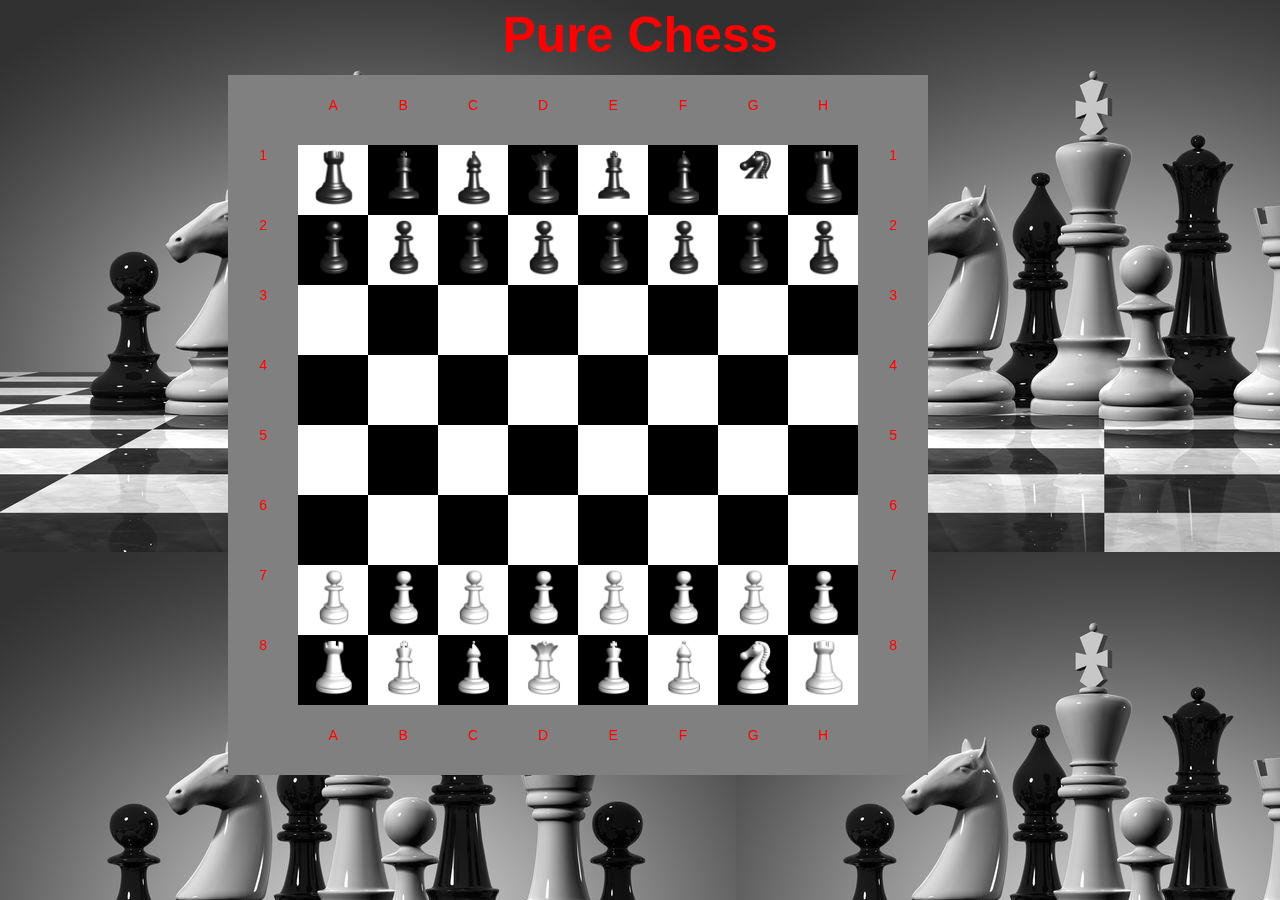
<file: index.html>
<!DOCTYPE html>
<html lang="en">
<head>
    <meta name="viewport" content="width=device-widt,initial-scale=1">
    <title>Title</title>
    <link rel="stylesheet" href="css/bootstrap.min.css" type="text/css">
    <link rel="stylesheet" href="css/bootstrap-theme.min.css" type="text/css">
    <link rel="stylesheet" href="css/Style.css" type="text/css">
</head>
<style>
    body{
        background-image: url("Images/i.jpg");
    }
</style>
<body>

  <div class="title" id="pic">Pure Chess</div>

  <div class="col-xs-2"></div>
  <div class="col-xs-8">
            <div class="col-xs-9" id="main">

                <div class="row">
                    <div class="col-xs-1 "></div>
                    <div class="col-xs-1  tile"><span>A</span></div>
                    <div class="col-xs-1  tile"><span>B</span></div>
                    <div class="col-xs-1  tile" ><span>C</span></div>
                    <div class="col-xs-1  tile "><span>D</span></div>
                    <div class="col-xs-1  tile"><span>E</span></div>
                    <div class="col-xs-1  tile" ><span>F</span></div>
                    <div class="col-xs-1  tile" ><span>G</span></div>
                    <div class="col-xs-1  tile "><span>H</span></div>
                    <div class="col-xs-1  tile"></div>
                </div>

        <div class="row" id="r1">
            <div class="col-xs-1 " style="text-align: center; color: red"><span>1</span></div>
            <div class="col-xs-1 col Div1" id="A1" ><img src="Images/blackRook.png" class="img area" id="black1"></div>
            <div class="col-xs-1 col Div2" id="B1" ><img src="Images/blackKing.png" class="img area" id="black2"></div>
            <div class="col-xs-1 col Div1" id="C1" ><img src="Images/blackBishop.png" class="img area" id="black3"></div>
            <div class="col-xs-1 col Div2" id="D1" ><img src="Images/blackQueen.png" class="img area" id="black4"></div>
            <div class="col-xs-1 col Div1" id="E1" ><img src="Images/blackKing.png" class="img area" id="black5"></div>
            <div class="col-xs-1 col Div2" id="F1" ><img src="Images/blackBishop.png" class="img area" id="black6"></div>
            <div class="col-xs-1 col Div1" id="G1" ><img src="Images/blackKnight.png" class="img area" id="black7"></div>
            <div class="col-xs-1 col Div2" id="H1" ><img src="Images/blackRook.png" class="img area" id="black8"></div>
            <div class="col-xs-1 " style="text-align: center; color: red"><span>1</span></div>

        </div>

                <div class="row" id="r2">
                    <div class="col-xs-1 " style="text-align: center; color: red"><span>2</span></div>
                    <div class="col-xs-1 col Div2" id="A2" ><img src="Images/blackpone.png" class="img area blackpond" id="black9"></div>
                    <div class="col-xs-1 col Div1" id="B2" ><img src="Images/blackpone.png" class="img area blackpond" id="black10"></div>
                    <div class="col-xs-1 col Div2" id="C2" ><img src="Images/blackpone.png" class="img area blackpond" id="black11"></div>
                    <div class="col-xs-1 col Div1" id="D2" ><img src="Images/blackpone.png" class="img area blackpond" id="black12"></div>
                    <div class="col-xs-1 col Div2" id="E2" ><img src="Images/blackpone.png" class="img area blackpond" id="black13"></div>
                    <div class="col-xs-1 col Div1" id="F2" ><img src="Images/blackpone.png" class="img area blackpond" id="black14"></div>
                    <div class="col-xs-1 col Div2" id="G2" ><img src="Images/blackpone.png" class="img area blackpond" id="black15"></div>
                    <div class="col-xs-1 col Div1" id="H2" ><img src="Images/blackpone.png" class="img area blackpond" id="black16"></div>
                    <div class="col-xs-1 " style="text-align: center; color: red"><span>2</span></div>

                </div>



                <div class="row" id="r3">
                    <div class="col-xs-1 " style="text-align: center; color: red"><span>3</span></div>
                    <div class="col-xs-1 col Div1" id="A3" ></div>
                    <div class="col-xs-1 col  Div2" id="B3" ></div>
                    <div class="col-xs-1 col Div1" id="C3" ></div>
                    <div class="col-xs-1 col Div2" id="D3" ></div>
                    <div class="col-xs-1 col Div1" id="E3" ></div>
                    <div class="col-xs-1 col Div2" id="F3" ></div>
                    <div class="col-xs-1 col Div1" id="G3" ></div>
                    <div class="col-xs-1 col Div2" id="H3" ></div>
                    <div class="col-xs-1 " style="text-align: center; color: red"><span>3</span></div>

                </div>

                <div class="row" id="r4">
                    <div class="col-xs-1 " style="text-align: center; color: red"><span>4</span></div>
                    <div class="col-xs-1 col Div2" id="A4" ></div>
                    <div class="col-xs-1 col Div1" id="B4" > </div>
                    <div class="col-xs-1 col Div2" id="C4" ></div>
                    <div class="col-xs-1 col Div1" id="D4" ></div>
                    <div class="col-xs-1 col Div2" id="E4" ></div>
                    <div class="col-xs-1 col Div1" id="F4" ></div>
                    <div class="col-xs-1 col Div2" id="G4" ></div>
                    <div class="col-xs-1 col Div1" id="H4" > </div>
                    <div class="col-xs-1 " style="text-align: center; color: red"><span>4</span></div>

                </div>


                <div class="row" id="r5">
                    <div class="col-xs-1 " style="text-align: center; color: red"><span>5</span></div>
                    <div class="col-xs-1 col Div1" id="A5" ></div>
                    <div class="col-xs-1 col Div2" id="B5" ></div>
                    <div class="col-xs-1 col Div1" id="C5" > </div>
                    <div class="col-xs-1 col Div2" id="D5" ></div>
                    <div class="col-xs-1 col  Div1" id="E5" ></div>
                    <div class="col-xs-1 col Div2" id="F5" ></div>
                    <div class="col-xs-1 col Div1" id="G5" ></div>
                    <div class="col-xs-1 col Div2" id="H5" ></div>
                    <div class="col-xs-1 " style="text-align: center; color: red"><span>5</span></div>

                </div>


                <div class="row" id="r6">
                    <div class="col-xs-1 " style="text-align: center; color: red"><span>6</span></div>
                    <div class="col-xs-1 col Div2" id="A6" > </div>
                    <div class="col-xs-1 col Div1" id="B6" > </div>
                    <div class="col-xs-1 col Div2" id="C6" ></div>
                    <div class="col-xs-1 col  Div1" id="D6"></div>
                    <div class="col-xs-1 col Div2" id="E6" ></div>
                    <div class="col-xs-1 col Div1" id="F6" ></div>
                    <div class="col-xs-1 col Div2" id="G6" ></div>
                    <div class="col-xs-1 col Div1" id="H6" > </div>
                    <div class="col-xs-1 " style="text-align: center; color: red"><span>6</span></div>

                </div>


                <div class="row" id="r7">
                    <div class="col-xs-1 " style="text-align: center; color: red"><span>7</span></div>
                    <div class="col-xs-1 col Div1" id="A7" ><img src="Images/whitepone.png" class="img area whitepond" id="black17"></div>
                    <div class="col-xs-1 col Div2" id="B7" ><img src="Images/whitepone.png" class="img area whitepond" id="black18"></div>
                    <div class="col-xs-1 col Div1" id="C7"><img src="Images/whitepone.png" class="img area whitepond" id="black19"> </div>
                    <div class="col-xs-1 col Div2" id="D7" ><img src="Images/whitepone.png" class="img area whitepond" id="black20"></div>
                    <div class="col-xs-1 col Div1" id="E7" ><img src="Images/whitepone.png" class="img area whitepond" id="black21"></div>
                    <div class="col-xs-1 col Div2" id="F7"><img src="Images/whitepone.png" class="img area whitepond" id="black22"></div>
                    <div class="col-xs-1 col Div1" id="G7" ><img src="Images/whitepone.png" class="img area whitepond" id="black23"></div>
                    <div class="col-xs-1 col Div2" id="H7" ><img src="Images/whitepone.png" class="img area whitepond" id="black24"></div>
                    <div class="col-xs-1 " style="text-align: center; color: red"><span>7</span></div>

                </div>


                <div class="row" id="r8">
                    <div class="col-xs-1 " style="text-align: center; color: red"><span>8</span></div>
                    <div class="col-xs-1 col Div2" id="A8" ><img src="Images/whiteRook.png" class="img area" id="black25"></div>
                    <div class="col-xs-1 col Div1" id="B8" ><img src="Images/whiteKing.ico" class="img area" id="black26"></div>
                    <div class="col-xs-1 col Div2" id="C8" ><img src="Images/whiteBishop.png" class="img area" id="black27"></div>
                    <div class="col-xs-1 col Div1" id="D8" ><img src="Images/whiteQueen.png" class="img area" id="black28"></div>
                    <div class="col-xs-1 col Div2" id="E8" ><img src="Images/whiteKing.ico" class="img area" id="black29"></div>
                    <div class="col-xs-1 col Div1" id="F8" ><img src="Images/whiteBishop.png" class="img area" id="black30"></div>
                    <div class="col-xs-1 col Div2" id="G8" ><img src="Images/whiteKnight.png" class="img area" id="black31"></div>
                    <div class="col-xs-1 col Div1" id="H8" ><img src="Images/whiteRook.png" class="img area" id="black32"></div>
                    <div class="col-xs-1 " style="text-align: center; color: red"><span>8</span></div>

                </div>


                <div class="row">
            <div class="col-xs-1 "></div>
            <div class="col-xs-1  tile" ><span>A</span></div>
            <div class="col-xs-1  tile" ><span>B</span></div>
            <div class="col-xs-1  tile" ><span>C</span></div>
            <div class="col-xs-1  tile" ><span>D</span></div>
            <div class="col-xs-1  tile" ><span>E</span></div>
            <div class="col-xs-1  tile" ><span>F</span></div>
            <div class="col-xs-1  tile" ><span>G</span></div>
            <div class="col-xs-1  tile" ><span>H</span></div>
            <div class="col-xs-1  tile"></div>
            </div>

        </div>
  </div>
  <div class="col-xs-2"></div>

       <script src="js/jquery-3.2.1.min.js"></script>
       <script src="js/jquery-ui.js"></script>
       <script src="js/home-controller.js"></script>

</body>
</html>
</file>
<file: css/Style.css>
#main{
    background-color: gray ;
    height: 700px;
    width: 700px;
}

 .col-xs-1{
     height: 70px;
     width: 70px;
 }

.tile{
    top: 20px ;
    color: red;
    text-align: center;
}
.Div1{
    background-color: white;
}
.Div2{
    background-color: black;
}

.img{
    position: absolute;
    height: 55px;
    width: 60px;
    left: 6px;
    top:5px;
    z-index: 999;

}

#pic{
    height: 75px;
    color: red;
    font-size: 50px;
    text-align: center;
    font-weight: bold;

    border-color: #1b6d85;

}

.img.hover{
    position: absolute;
    height: 60px;
    width: 65px;
    left: 4px;
    top: 5px;
    z-index: 9999;
}



.selectpath{
    box-shadow: inset 0px 0px 6px 10px red;
}
.clickpiece{
    box-shadow: inset 0px 0px 6px 10px darkred;
}
#pic{
    animation-name: first-animation;
    animation-duration: 5000ms;
    animation-iteration-count: 1;
}
@keyframes first-animation {
    0%{
        width: 200px;
       opacity: 0.1;
        font-size: 30px;
        text-align: center;
        background-color: red;
    }
    25%{
        width: 400px;
        opacity: 0.2;
        font-size: 30px;
        text-align: center;
        background-color: white;
    }
    50%{
        width: 400px;
        opacity: 0.5;
        font-size: 30px;
        text-align: center;
        background-color: #2aabd2;
    }
    75%{
        width: 400px;
        opacity: 0.1;
        font-size: 30px;
        text-align: center;
        background-color: #e38d13;
    }
    100%{
        width: 450px;
        opacity: 0.1;
        font-size: 30px;
        text-align: center;
        background-color: springgreen;
    }
}
</file>
